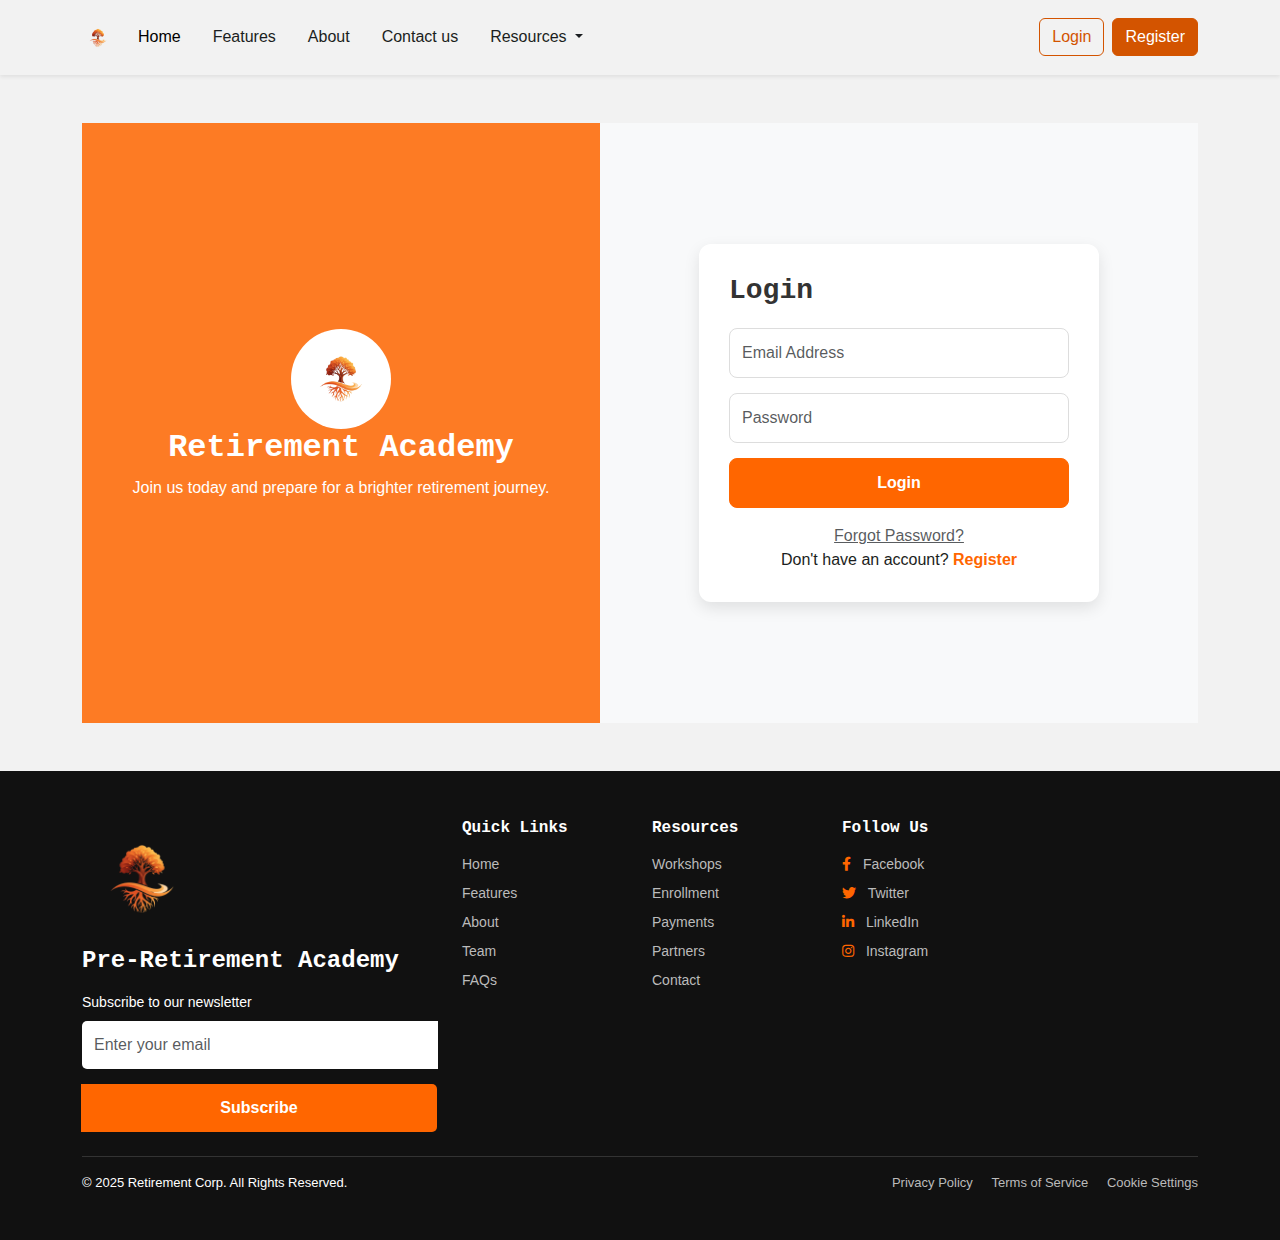
<file: user.html>
<!DOCTYPE html>
<html lang="en">
<head>
  <meta charset="UTF-8">
  <meta name="viewport" content="width=device-width, initial-scale=1.0">
  <title>Retirement Workshop</title>
  <link href="https://cdn.jsdelivr.net/npm/bootstrap@5.3.2/dist/css/bootstrap.min.css" rel="stylesheet">
  <link rel="stylesheet" href="styles.css">
  <link
  rel="stylesheet"
  href="https://cdnjs.cloudflare.com/ajax/libs/font-awesome/5.15.4/css/all.min.css">
</head>
<body>
<!-- Header -->
<header class="navbar navbar-expand-lg navbar-light bg-white shadow-sm py-3">
  <div class="container">
    <!-- Logo -->
    <a class="navbar-brand fw-bold" href="#">
      <img src="assets/logo.png" alt="Logo" height="32">
    </a>

    <!-- Mobile toggle -->
    <button class="navbar-toggler" type="button" data-bs-toggle="collapse" data-bs-target="#navbarNav">
      <span class="navbar-toggler-icon"></span>
    </button>

    <!-- Nav links -->
    <div class="collapse navbar-collapse" id="navbarNav">
      <!-- Left -->
      <ul class="navbar-nav me-auto mb-2 mb-lg-0">
        <li class="nav-item"><a class="nav-link active" href="index.html" onclick="loadPage('home.html')">Home</a></li>
        <li class="nav-item"><a class="nav-link" href="/#features">Features</a></li>
        <li class="nav-item"><a class="nav-link" href="/#about">About</a></li>
        <li class="nav-item"><a class="nav-link" href="contact-us.html">Contact us</a></li>
        <li class="nav-item dropdown">
          <a class="nav-link dropdown-toggle" href="#" id="resourcesDropdown" role="button" data-bs-toggle="dropdown">
            Resources
          </a>
          <ul class="dropdown-menu">
            <li><a class="dropdown-item" href="#">Guides</a></li>
            <li><a class="dropdown-item" href="#">Articles</a></li>
            <li><a class="dropdown-item" href="#">FAQs</a></li>
          </ul>
        </li>
      </ul>

      <!-- Right -->
      <div class="d-flex">
        <a href="user.html" class="btn btn-outline-primary me-2">Login</a>
        <a href="javascript:void(0)" class="btn btn-primary" onclick="showRegister()">Register</a>
      </div>
    </div>
  </div>
</header>
<!-- Loader -->
<div id="loader" class="loader-overlay d-flex align-items-center justify-content-center">
  <div class="spinner-border text-primary" role="status">
    <span class="visually-hidden">Loading...</span>
  </div>
</div>

<section class="auth-section py-5">
  <div class="container auth-container">
    <!-- Left Section -->
    <div class="auth-left">
      <div class="content text-center">
        <div class="logo-circle">
        <img src="assets/logo.png" alt="PRTA Logo">
        </div>
        <h1>Retirement Academy</h1>
        <p class="lead">Join us today and prepare for a brighter retirement journey.</p>
      </div>
    </div>

    <!-- Right Section -->
    <div class="auth-right">
      <div class="auth-card">
        <!-- Login Form -->
        <div id="login-form">
          <h3>Login</h3>
          <form>
            <input type="email" class="form-control" placeholder="Email Address" required>
            <input type="password" class="form-control" placeholder="Password" required>
            <button type="submit" class="btn btn-orange">Login</button>
          </form>
          <div class="text-center mt-3">
            <a href="#" class="text-muted">Forgot Password?</a> <br>
            <span>Don't have an account? <a class="toggle-link" onclick="showRegister()">Register</a></span>
          </div>
        </div>

        <!-- Register Form -->
        <div id="register-form" class="d-none">
          <h3>Register</h3>
          <form>
            <input type="text" class="form-control" placeholder="Full Name" required>
            <input type="text" class="form-control" placeholder="Employee ID" required>
            <input type="text" class="form-control" placeholder="Ministry/Department" required>
            <input type="text" class="form-control" placeholder="Rank" required>
            <input type="text" class="form-control" placeholder="Years to Retirement / Retired" required>
            <input type="email" class="form-control" placeholder="Email Address" required>
            <input type="tel" class="form-control" placeholder="Phone Number" required>
            <input type="password" class="form-control" placeholder="Password" required>
            <button type="submit" class="btn btn-orange">Register</button>
          </form>
          <div class="text-center mt-3">
            <span>Already have an account? <a class="toggle-link" onclick="showLogin()">Login</a></span>
          </div>
        </div>
      </div>
    </div>
  </div>
</section>
<!-- Footer Section -->
<footer class="footer">
  <div class="container">
    <div class="row">
      <!-- Logo and Subscribe -->
      <div class="col-md-4">
        <div class="footer-brand">
          <img src="assets/logo.png" alt="Logo" class="footer-logo">
          <h4 class="mt-2">Pre-Retirement Academy</h4>
        </div>
        <form class="subscribe-form mt-3">
          <label for="subscribe-email" class="form-label">Subscribe to our newsletter</label>
          <div class="input-group">
            <input type="email" id="subscribe-email" class="form-control" placeholder="Enter your email">
            <button type="submit" class="btn btn-orange">Subscribe</button>
          </div>
        </form>
      </div>

      <!-- Navigation Columns -->
      <div class="col-md-4">
        <div class="row">
          <div class="col-6">
            <h5 class="footer-heading">Quick Links</h5>
            <ul class="footer-links">
              <li><a href="#">Home</a></li>
              <li><a href="#">Features</a></li>
              <li><a href="#">About</a></li>
              <li><a href="#">Team</a></li>
              <li><a href="#">FAQs</a></li>
            </ul>
          </div>
          <div class="col-6">
            <h5 class="footer-heading">Resources</h5>
            <ul class="footer-links">
              <li><a href="#">Workshops</a></li>
              <li><a href="#">Enrollment</a></li>
              <li><a href="#">Payments</a></li>
              <li><a href="#">Partners</a></li>
              <li><a href="#">Contact</a></li>
            </ul>
          </div>
        </div>
      </div>

      <!-- Social Media -->
      <div class="col-md-4">
        <h5 class="footer-heading">Follow Us</h5>
        <div class="social-links">
          <a href="#"><i class="fab fa-facebook-f"></i> Facebook</a>
          <a href="#"><i class="fab fa-twitter"></i> Twitter</a>
          <a href="#"><i class="fab fa-linkedin-in"></i> LinkedIn</a>
          <a href="#"><i class="fab fa-instagram"></i> Instagram</a>
        </div>
      </div>
    </div>

    <!-- Bottom Bar -->
    <div class="footer-bottom d-flex justify-content-between align-items-center mt-4">
      <p class="mb-0">© 2025 Retirement Corp. All Rights Reserved.</p>
      <div class="footer-policies">
        <a href="#">Privacy Policy</a>
        <a href="#">Terms of Service</a>
        <a href="#">Cookie Settings</a>
      </div>
    </div>
  </div>
</footer>

<script src="scripts.js" defer></script>
<script src="https://cdn.jsdelivr.net/npm/bootstrap@5.3.2/dist/js/bootstrap.bundle.min.js"></script>
</body>
</html>
</file>
<file: styles.css>
/* Base */
body {
  font-family: 'Lato', sans-serif;
  color: #1B1E21;
  background-color: #f2f2f2;
  line-height: 1.5;
  margin: 0;
  padding: 0;
}

/* Headings */
h1, h2, h3, h4, h5, h6 {
  font-family: 'IBM Plex Mono', monospace;
  font-weight: 500;
  color: #020609;
}

/* Navbar */
.navbar {
  font-size: 16px;
  background-color: #f2f2f2 !important;
}

.nav-link {
  color: #1B1E21;
  margin-right: 1rem;
  transition: color 0.3s ease;
}

.nav-link:hover,
.nav-link.active {
  color: #D35400; /* accent orange */
}

.btn-primary {
  background-color: #D35400;
  border-color: #D35400;
  color: #ffffff;
}

.btn-primary:hover {
  background-color: #A84300;
  border-color: #A84300;
}

.btn-outline-primary {
  color: #D35400;
  border-color: #D35400;
}

.btn-outline-primary:hover {
  background-color: #D35400;
  color: #ffffff;
}

/* Logo Styling */
.navbar-brand .logo {
  height: 40px;          /* default height */
  max-height: 50px;      /* don’t let it get too big */
  width: auto;           /* keep aspect ratio */
  object-fit: contain;   /* make sure it scales nicely */
}

/* Smaller logo on mobile */
@media (max-width: 576px) {
  .navbar-brand .logo {
    height: 32px;
    max-height: 40px;
  }
}


/* Hero Section outer */
.hero-section {
  background-color: #f2f2f2; /* grey backdrop */
  padding: 3rem 0 5rem 0; /* spacing above and below */
  display: flex;
  justify-content: center;
  align-items: center;
}

/* Inner row styled as a white card */
.hero-section .row {
  background-color: #ffffff;
  display: flex;
  align-items: stretch; /* force children to equal height */
  width: 100%;
  max-width: 1200px;
  margin: 0 auto;
  box-shadow: 0 4px 10px rgba(0, 0, 0, 0.05);

  min-height: 500px; /* ensures tall enough for image + text */
}

/* Text column */
.hero-text-col {
  display: flex;
  flex-direction: column;
  justify-content: center;
  padding: 3rem;
  height: 100%;
}

/* Image column */
.hero-img-col {
  padding: 0;
  height: auto;
  display: flex; /* ensure child (img) respects height */
}

.hero-img-col img {
  border-radius: 0 !important;
  width: 100%;
  height: 100%; /* fill the parent from top to bottom */
  object-fit: cover;
  display: block;
}

/* Paragraph style */
.lead {
  font-size: 16px;
  color: #4D5052;
  line-height: 1.6;
}


/* Features Section outer */
.features-section {
  background-color: #f2f2f2; /* match hero backdrop */
  padding: 3rem 0 5rem 0; /* same spacing as hero */
  width: 100%; /* ensure full width */
}

/* Inner row styled like hero card */
.features-row {
  background-color: #ffffff;
  display: flex;
  align-items: stretch; /* equal heights */
  width: 100%; /* full width, no centering */
  min-height: 500px; /* same baseline height */
}

/* Left text column */
.features-text {
  flex: 1;
  padding: 10rem 2rem 2rem 2rem !important;
  display: flex;
  flex-direction: column;
  padding-top: 4rem;
}

/* Right features column */
.features-list {
  flex: 1;
  background-color: #f2f2f2;
  padding: 10rem 2rem 2rem 2rem !important;
  display: flex;
  flex-direction: column;
  justify-content: center;
  gap: 10rem;
  padding-top: 4rem;
}

/* Feature item */
.feature-item img {
  width: 90%;
  height: 220px;
  object-fit: cover;
  display: block;
  margin-bottom: 1rem;
}

.feature-item h5 {
  font-weight: 600;
  margin-bottom: 0.5rem;
}

.feature-item p {
  font-size: 15px;
  color: #4D5052;
  line-height: 1.5;
}

/* Responsive: stack on small screens */
@media (max-width: 992px) {
  .features-row {
    flex-direction: column;
  }

  .features-text,
  .features-list {
    flex: 1 1 100%;
  }
}

/* Small section label above h3 */
.section-label {
  display: block;
  font-weight: 600;
  font-size: 14px;
  color: #000;
  margin-bottom: 0.75rem;
  text-transform: uppercase;
  letter-spacing: 0.5px;
  font-family: 'IBM Plex Mono', monospace;
}

/* Light buttons with black text */
.custom-btn {
  background-color: #f9f9f9;
  color: #000 !important;
  
  padding: 0.3rem 0.5rem;
  transition: all 0.3s ease;
  border-radius: 0px;
  font-family: 'IBM Plex Mono', monospace;
}

.custom-btn:hover {
  background-color: #e6e6e6;
  color: #000 !important;
  border-radius: 3px;
}

.arrow {
  margin-left: 6px;
  font-weight: bold;
  transition: transform 0.2s ease;
  color: grey
}


.why-choose {
  background-color: #fff;
  text-align: center;
  padding: 60px 20px;
}

.section-tag {
  font-size: 14px;
  color: #ff6600; /* orange accent */
  text-transform: uppercase;
  letter-spacing: 1px;
  margin-bottom: 10px;
}

.why-choose h2 {
  font-size: 28px;
  margin-bottom: 40px;
}

.benefits-row {
  display: flex;
  justify-content: center;
  gap: 20px;
  flex-wrap: wrap;
}

.benefit-card {
  background-color: #f2f2f2;
  border-radius: 8px;
  padding: 20px;
  width: 280px;
  display: flex;
  flex-direction: column;
  align-items: center;
  text-align: center;
  transition: transform 0.3s ease;
}

.benefit-card:hover {
  transform: translateY(-5px);
}

.benefit-card img {
  width: 100%;
  max-width: 220px;
  border-radius: 6px;
  margin-bottom: 15px;
}

.benefit-text .small-text {
  font-size: 13px;
  color: #999;
  margin-bottom: 5px;
}

.benefit-text h3 {
  font-size: 18px;
  margin-bottom: 10px;
  color: #333;
}

.benefit-text p {
  font-size: 14px;
  color: #555;
  margin-bottom: 15px;
}

.cta-btn {
  background-color: #ff6600;
  color: #fff;
  border: none;
  padding: 10px 20px;
  border-radius: 4px;
  cursor: pointer;
  font-size: 14px;
  transition: background 0.3s ease;
}

.cta-btn:hover {
  background-color: #e65c00;
}

/* Partners Section */
.partners {
  background-color: #fff;
  text-align: center;
  padding: 60px 20px;
}

.partners h2 {
  font-size: 28px;
  margin-bottom: 40px;
}

.partners-row {
  display: flex;
  justify-content: center;
  gap: 20px;
  flex-wrap: wrap;
}

.partner-card {
  background-color: #f2f2f2;
  border-radius: 8px;
  padding: 25px 20px;
  width: 260px;
  text-align: center;
  transition: transform 0.3s ease;
}

.partner-card:hover {
  transform: translateY(-5px);
}

.partner-card i {
  font-size: 40px;
  color: #ff6600; /* orange accent */
  margin-bottom: 15px;
}

.partner-card h4 {
  font-size: 18px;
  color: #333;
  margin-bottom: 10px;
}

.partner-card p {
  font-size: 14px;
  color: #555;
}

/* About Section */
.about-section {
  background-color: #e9ebed;
  padding: 5rem 0;
}

.about-section .section-label {
  text-transform: uppercase;
  font-weight: 600;
  font-size: 14px;
  color: #333333;
  margin-bottom: 0.5rem;
  letter-spacing: 1px;
}

.about-section h2 {
  font-size: 3rem;
  color: #111111;
  max-width: 600px;
  text-align: center;
  margin: 0 auto;
}

.about-section p.lead {
  font-size: 16px;
  color: #4d5052;
  max-width: 700px;
  margin: 0 auto 2rem auto;
  line-height: 1.6;
}

.about-section .btn {
  padding: 0.6rem 1.5rem;
  font-size: 15px;
  border-radius: 6px;
  font-weight: 500;
}

.about-section .btn-outline-dark {
  border: 1px solid #111;
  background: transparent;
  color: #111;
}

.about-section .btn-light {
  background: #ffffff;
  border: 1px solid #ddd;
  color: #111;
}

.about-section .about-image img {
  width: 100%;
  max-height: 600px; /* reduced height */
  object-fit: cover; /* ensures image crops nicely if taller */
  border-radius: 0px;
  box-shadow: 0 6px 15px rgba(0, 0, 0, 0.08);
  margin-top: 2rem;
}

/* Journey Section */
.journey-section {
  background-color: #ffffff; /* white background */
  padding: 4rem 0;
  display: flex;
  justify-content: center;
  align-items: center;
}

.journey-content {
  position: relative;
  background: url("assets/image\ 13.jpg") center/cover no-repeat; 
  text-align: center;
  color: #ffffff; /* white text */
  padding: 3rem;
  border-radius: 0px;
  width: 100%;
  max-width: 1000px;
  min-height: 300px;
  display: flex;
  flex-direction: column;
  justify-content: center;
  box-shadow: 0 6px 20px rgba(0,0,0,0.15);
  overflow: hidden; /* keeps overlay inside rounded corners */
}

/* Overlay */
.journey-content::before {
  content: "";
  position: absolute;
  top: 0;
  left: 0;
  width: 100%;
  height: 100%;
  background-color: rgba(0, 0, 0, 0.4); /* dark overlay */
  z-index: 0;
  transition: background-color 0.3s ease-in-out;
}

/* Slightly darker on hover */
.journey-content:hover::before {
  background-color: rgba(0, 0, 0, 0.55);
}

/* Text & buttons stay above overlay */
.journey-content h2,
.journey-content p,
.journey-buttons {
  position: relative;
  z-index: 1;
}


.journey-content h2 {
  font-size: 3rem;
  font-weight: 700;
  margin-bottom: 1rem;
  color: #fff;
}

.journey-content p {
  font-size: 1rem;
  padding-bottom: 2rem;
  line-height: 1.6;
  max-width: 600px;
  margin: 0 auto;
}

.journey-buttons .btn {
  padding: 0.7rem 1.5rem;
  margin: 0 0.5rem;
  border-radius: 5px;
  font-weight: 600;
  text-decoration: none;
  transition: 0.3s ease-in-out;
}

/* Register button: white bg, black text */
.btn-register {
  background-color: #ffffff;
  color: #000000;
  border: none;
}

.btn-register:hover {
  background-color: #f2f2f2;
  color: #000000;
}

/* Learn More button: transparent with white text */
.btn-learn {
  background: none;
  color: #ffffff;
  border: 1px solid #ffffff;
}

.btn-learn:hover {
  background-color: rgba(255,255,255,0.1);
  
}

/* Testimonials Section */
.testimonials-section {
  background-color: #f2f2f2;
  padding: 5rem 0;
}

.testimonial-card {
  background: #ffffff;
  border-radius: 8px;
  padding: 2rem;
  box-shadow: 0 4px 12px rgba(0,0,0,0.05);
  height: 100%;
  display: flex;
  flex-direction: column;
  justify-content: space-between;
}

.testimonial-card .stars {
  color: #f5a623; /* golden star color */
  font-size: 18px;
}

.testimonial-card p {
  font-size: 15px;
  color: #4D5052;
  flex-grow: 1;
}

.user-info img {
  width: 60px;
  height: 60px;
  border-radius: 50%;
  object-fit: cover;
}

/* FAQs Section */
.faqs-section {
  background-color: #f2f2f2;
  padding: 5rem 0;
}

.faq-card {
  background: #ffffff;
  border-radius: 6px;
  padding: 1.5rem;
  min-height: 100px;
  box-shadow: 0 3px 8px rgba(0,0,0,0.05);
  transition: transform 0.2s ease;
}

.faq-card:hover {
  transform: translateY(-3px);
}

.faq-card h3 {
  font-size: 16px;
  font-weight: 600;
}

.faq-card p {
  font-size: 14px;
  color: #4D5052;
}

.faq-toggle {
  font-size: 22px;
  font-weight: bold;
  color: #333;
  cursor: pointer;
  margin-left: 1rem;
}

/* Team Section */
.team-section {
  background-color: #fff;
  padding: 5rem 0;
}

.section-label {
  font-size: 14px;
  font-weight: 600;
  color: #6c757d;
  text-transform: uppercase;
  letter-spacing: 1px;
}

.team-card {
  background: #ffffff;
  border-radius: 10px;
  padding: 2rem 1rem;
  box-shadow: 0 3px 10px rgba(0,0,0,0.05);
  transition: transform 0.2s ease;
}

.team-card:hover {
  transform: translateY(-5px);
}

.team-img {
  width: 120px;
  height: 120px;
  border-radius: 50%;
  object-fit: cover;
  margin: 0 auto;
  display: block;
}

.team-card h3 {
  font-size: 18px;
  font-weight: 600;
}

.team-card p {
  font-size: 14px;
}

/* Footer */
.footer {
  background: #111;
  color: #fff;
  padding: 3rem 0;
  font-size: 14px;
}

.footer-logo {
  max-width: 120px;
}

.footer-heading {
  font-size: 16px;
  font-weight: 600;
  margin-bottom: 1rem;
  color: #fff !important;
}

.footer-links {
  list-style: none;
  padding: 0;
}

.footer-links li {
  margin-bottom: 0.5rem;
}

.footer-links a {
  color: #bbb;
  text-decoration: none;
  transition: color 0.3s ease;
}

.footer-links a:hover {
  color: #ff6600; /* Orange accent */
}

.subscribe-form .form-control {
  border-radius: 5px 0 0 5px;
  border: none;
}

.subscribe-form .btn-orange {
  background: #ff6600;
  color: #fff;
  border-radius: 0 5px 5px 0;
  border: none;
  transition: background 0.3s ease;
}

.subscribe-form .btn-orange:hover {
  background: #e65c00;
}

.social-links a {
  display: block;
  color: #bbb;
  margin-bottom: 0.5rem;
  text-decoration: none;
  transition: color 0.3s ease;
}

.social-links a i {
  margin-right: 8px;
  color: #ff6600;
}

.social-links a:hover {
  color: #ff6600;
}

.footer-bottom {
  border-top: 1px solid #333;
  padding-top: 1rem;
  font-size: 13px;
}

.footer-policies a {
  color: #bbb;
  margin-left: 15px;
  text-decoration: none;
  transition: color 0.3s ease;
}

.footer-policies a:hover {
  color: #ff6600;
}

.footer h4 {
  color: #fff; /* make it white */
  font-weight: 600;
}

/* Mobile Responsive Footer */
@media (max-width: 768px) {
  .footer {
    padding: 2rem 1rem;
    font-size: 13px;
    text-align: center;
  }

  .footer-logo {
    max-width: 100px;
    margin: 0 auto 1rem;
  }

  .footer-heading {
    font-size: 14px;
    margin-bottom: 0.8rem;
  }

  .footer-links {
    padding: 0;
    margin-bottom: 1rem;
  }

  .footer-links li {
    margin-bottom: 0.5rem;
  }

  .footer-links a {
    font-size: 0.95rem;
    display: block;
  }

  .subscribe-form {
    display: flex;
    flex-direction: column;
    align-items: center;
    margin-bottom: 1.5rem;
  }

  .subscribe-form .form-control {
    width: 100%;
    border-radius: 5px;
    margin-bottom: 0.5rem;
  }

  .subscribe-form .btn-orange {
    width: 100%;
    border-radius: 5px;
    padding: 10px 0;
  }

  .social-links {
    display: flex;
    justify-content: center;
    flex-wrap: wrap;
    margin-bottom: 1rem;
  }

  .social-links a {
    margin: 0 8px 8px 8px;
    display: inline-block;
    font-size: 1.2rem;
  }

  .footer-bottom {
    font-size: 12px;
    padding-top: 0.8rem;
  }

  .footer-policies a {
    display: block;
    margin: 5px 0 0;
  }
}


/* Loader Overlay */
.loader-overlay {
  position: fixed;
  top: 0;
  left: 0;
  width: 100%;
  height: 100%;
  background: rgba(255, 255, 255, 0.8);
  display: none !important; /* default hidden */
  align-items: center;
  justify-content: center;
  z-index: 2000;
}

/* When active, override to show */
.loader-overlay.active {
  display: flex !important;
}

/* Contact Section */
.contact-section {
  background-color: #f2f2f2; /* light grey background for consistency */
  border-radius: 8px;
}

.contact-section h2 {
  color: #333;
  font-weight: 700;
}

.contact-section p {
  color: #555;
  font-size: 0.95rem;
}

/* Contact Info */
.contact-info p {
  font-size: 1rem;
  margin-bottom: 0.8rem;
  color: #444;
}

.contact-info i {
  color: #ff6600; /* orange accent */
  margin-right: 8px;
}

/* Social Icons */
.contact-info a {
  color: #444;
  transition: color 0.3s ease;
}

.contact-info a:hover {
  color: #ff6600;
}

/* Form Styling */
.contact-section form input,
.contact-section form textarea {
  border: 1px solid #ddd;
  border-radius: 6px;
  padding: 12px;
  font-size: 0.95rem;
  transition: border-color 0.3s ease, box-shadow 0.3s ease;
}

.contact-section form input:focus,
.contact-section form textarea:focus {
  border-color: #ff6600;
  box-shadow: 0 0 8px rgba(255, 102, 0, 0.3);
  outline: none;
}

/* CTA Button */
.contact-section .btn {
  padding: 10px 24px;
  font-weight: 600;
  border-radius: 6px;
  transition: all 0.3s ease;
}

.contact-section .btn-warning {
  background-color: #ff6600;
  border: none;
  color: #fff;
}

.contact-section .btn-warning:hover {
  background-color: #e05500;
}

/* Mobile Responsive Styles */
@media (max-width: 768px) {
  .contact-section {
    padding: 20px 15px;
    border-radius: 6px;
  }

  .contact-section h2 {
    font-size: 1.5rem;
    text-align: center;
    margin-bottom: 1rem;
  }

  .contact-section p {
    font-size: 0.9rem;
    text-align: center;
    margin-bottom: 1.2rem;
  }

  /* Contact Info */
  .contact-info {
    text-align: center;
    margin-bottom: 1.5rem;
  }

  .contact-info p {
    font-size: 0.9rem;
    margin-bottom: 0.6rem;
  }

  .contact-info i {
    margin-right: 5px;
  }

  .contact-info a {
    margin: 0 6px;
    font-size: 1.2rem;
  }

  /* Form Styling */
  .contact-section form {
    display: flex;
    flex-direction: column;
  }

  .contact-section form input,
  .contact-section form textarea {
    width: 100%;
    margin-bottom: 12px;
    font-size: 0.9rem;
    padding: 10px;
  }

  /* CTA Button */
  .contact-section .btn {
    width: 100%;
    text-align: center;
    padding: 12px 0;
    font-size: 1rem;
  }
}


/* Auth Section Layout */
.auth-container {
  display: flex;
  min-height: 600px;
}

/* Left Side */
.auth-left {
  flex: 1;
  background: url('https://images.unsplash.com/photo-1522202176988-66273c2fd55f?auto=format&fit=crop&w=1200&q=80') center/cover no-repeat;
  position: relative;
  display: flex;
  align-items: center;
  justify-content: center;
  color: #fff;
}

.auth-left::before {
  content: "";
  position: absolute;
  inset: 0;
  background-color: rgba(255, 102, 0, 0.85); /* orange overlay */
}

.auth-left .content {
  position: relative;
  text-align: center;
  z-index: 1;
}

.auth-left img {
  width: 80px;
  margin-bottom: 20px;
}

.auth-left h1 {
  font-size: 2rem;
  font-weight: bold;
}

/* Right Side */
.auth-right {
  flex: 1;
  display: flex;
  align-items: center;
  justify-content: center;
  background: #f8f9fa;
  padding: 40px;
}

.auth-card {
  width: 100%;
  max-width: 400px;
  background: #fff;
  border-radius: 12px;
  padding: 30px;
  box-shadow: 0 6px 16px rgba(0, 0, 0, 0.1);
}

.auth-card h3 {
  margin-bottom: 20px;
  font-weight: bold;
  color: #333;
}

.form-control {
  padding: 12px;
  border-radius: 8px;
  border: 1px solid #ddd;
  margin-bottom: 15px;
}

.form-control:focus {
  border-color: #ff6600;
  box-shadow: 0 0 8px rgba(255, 102, 0, 0.3);
}

.btn-orange {
  background-color: #ff6600;
  color: #fff;
  font-weight: 600;
  border-radius: 8px;
  padding: 12px;
  width: 100%;
  transition: background 0.3s ease;
}

.btn-orange:hover {
  background-color: #e05500;
}

.toggle-link {
  color: #ff6600;
  cursor: pointer;
  font-weight: 600;
  text-decoration: none;
}

.toggle-link:hover {
  text-decoration: underline;
}

/* ===== USER LOGIN/REGISTER PAGE ===== */
.user-section {
  min-height: 100vh;
  display: flex;
  align-items: center;
  justify-content: center;
  padding: 2rem;
}

.user-container {
  display: flex;
  width: 100%;
  max-width: 1100px;
  min-height: 600px;
  background: #fff;
  border-radius: 16px;
  overflow: hidden;
  box-shadow: 0 8px 24px rgba(0, 0, 0, 0.1);
}

/* Left side (branding + overlay bg) */
.user-left {
  flex: 1;
  background: url("assets/login-bg.jpg") center/cover no-repeat;
  position: relative;
  display: flex;
  align-items: center;
  justify-content: center;
  text-align: center;
  color: #fff;
  padding: 2rem;
}

.user-left::before {
  content: "";
  position: absolute;
  inset: 0;
  background: rgba(255, 102, 0, 0.9); /* orange overlay */
}

.user-left-content {
  position: relative;
  z-index: 2;
}

.user-left-content img {
  max-width: 80px;
  margin-bottom: 1rem;
}

.user-left-content h2 {
  font-size: 1.8rem;
  margin-bottom: 1rem;
  font-weight: bold;
  color: #fff !important;
}

.user-left-content p {
  font-size: 1rem;
}

/* Right side (form area) */
.user-right {
  flex: 1;
  padding: 3rem;
  display: flex;
  flex-direction: column;
  justify-content: center;
}

.user-right h3 {
  font-weight: bold;
  margin-bottom: 1.5rem;
  color: #fff !important;
}

.user-right form input,
.user-right form select,
.user-right form textarea {
  margin-bottom: 1rem;
  border-radius: 8px;
}

.user-right .btn {
  width: 100%;
  border-radius: 8px;
  padding: 0.75rem;
}

.user-toggle {
  margin-top: 1rem;
  text-align: center;
}

.user-toggle a {
  color: #ff6600;
  font-weight: 500;
  cursor: pointer;
}

/* ===== Responsive Design for AUTH PAGE ===== */
@media (max-width: 992px) {
  .auth-container {
    flex-direction: column; /* stack vertically */
    min-height: auto;
  }

  .auth-left {
    width: 100%; /* full width */
    min-height: 200px;
    text-align: center;
  }

  .auth-right {
    width: 100%;
    padding: 2rem;
  }
}

@media (max-width: 576px) {
  .auth-left h1 {
    font-size: 1.4rem;
  }

  .auth-left img {
    max-width: 60px;
  }

  .auth-right {
    padding: 1.5rem;
  }

  .auth-card {
    padding: 20px;
  }

  .form-control {
    font-size: 0.9rem;
    padding: 10px;
  }

  .btn-orange {
    font-size: 0.9rem;
    padding: 10px;
  }
}

.logo-circle{
background-color: #fff;
border-radius: 50%;
padding: 10px;
width: 100px;
height: 100px;
margin: 0 auto;
}

.auth-left {
  color: white; /* This will make all text inside white */
}

/* Optional: if you want to specifically target the h1 and p just in case */
.auth-left h1,
.auth-left p {
  color: white;
}

/*forgot password*/
.d-none {
  display: none !important;
}

.alert {
  padding: 1rem;
  margin-bottom: 1rem;
  border-radius: 8px;
  text-align: center;
}

.alert-success {
  background-color: #d4edda;
  color: #155724;
  border: 1px solid #c3e6cb;
}

.alert-danger {
  background-color: #f8d7da;
  color: #721c24;
  border: 1px solid #f5c6cb;
}

/* Dashboard: main colors */
.btn-orange {
  background-color: #ff6600;
  border-color: #ff6600;
  color: #fff;
}
.btn-orange:hover { background-color: #e05500; border-color: #e05500; }

/* Dashboard layout */
.dashboard-section { background-color: #f8f9fb; }
.sidebar-card { background: #fff; border-radius: 8px; box-shadow: 0 6px 18px rgba(0,0,0,0.04); }
.sidebar-card .nav-link { color: #333; padding-left: 0; padding-right: 0; }
.sidebar-card .nav-link.active { color: #ff6600; font-weight: 600; }

.profile-pic-wrapper { width: 120px; height: 120px; overflow: hidden; border-radius: 50%; margin: 0 auto; }
.profile-pic-wrapper img, #profilePic { width: 120px; height: 120px; object-fit: cover; border-radius: 50%; }

/* Cards */
.card { border-radius: 10px; }

/* Progress bar custom */
.progress { background: #e9ecef; border-radius: 8px; overflow: hidden; }
.progress-bar { transition: width 0.5s ease; }

/* List group adjustments */
.list-group-item { background: transparent; border: none; }

/* Responsive tweaks */
@media (max-width: 992px) {
  .sidebar-card { margin-bottom: 1rem; }
}

/* Small helpers */
.small.text-muted { color: #6c757d; }

/* Loader (white spinner) */
.btn-loading {
  position: relative;
  pointer-events: none;
  opacity: 0.8;
  color: #ff6600;
}

.btn-loading::after {
  content: "";
  position: absolute;
  top: 50%;
  left: 50%;
  width: 1.2rem;
  height: 1.2rem;
  margin-top: -0.6rem;
  margin-left: -0.6rem;
  border: 2px solid #ff6600;
  border-top-color: transparent;
  border-radius: 50%;
  animation: spin 0.8s linear infinite;
}

@keyframes spin {
  100% {
    transform: rotate(360deg);
  }
}

/*Dashboard*/
/* Dashboard Section */
.dashboard-section {
  background-color: #f2f2f2;
}

/* Sidebar */
.sidebar-card {
  background-color: #fff;
  border: none;
  border-radius: 12px;
  box-shadow: 0 4px 10px rgba(0, 0, 0, 0.05);
}

.sidebar-card h5 {
  font-weight: 600;
  font-size: 16px;
}

.dashboard-nav .nav-link {
  color: #1B1E21;
  font-size: 15px;
  padding: 8px 0;
  display: flex;
  align-items: center;
  transition: all 0.3s ease;
}

.dashboard-nav .nav-link i {
  font-size: 16px;
}

.dashboard-nav .nav-link:hover,
.dashboard-nav .nav-link.active {
  color: #D35400;
  font-weight: 600;
}

/* Quick Stats */
.card.text-center {
  background-color: #fff;
  border: none;
  border-radius: 12px;
  transition: transform 0.3s ease;
}

.card.text-center:hover {
  transform: translateY(-3px);
}

.card.text-center h6 {
  font-size: 14px;
  color: #555;
}

.card.text-center h3 {
  font-size: 24px;
  color: #D35400;
  font-weight: 700;
}

/* Bio Card */
.card.p-3 {
  background-color: #fff;
  border: none;
  border-radius: 12px;
}

.card.p-3 h5 {
  font-size: 18px;
  margin-bottom: 1rem;
}

/* Buttons */
.btn-outline-secondary {
  border-color: #ccc;
  color: #333;
}

.btn-outline-secondary:hover {
  background-color: #f2f2f2;
  border-color: #aaa;
}

/* Responsive: collapse sidebar on small screens */
@media (max-width: 992px) {
  .sidebar-card {
    position: relative;
    top: 0;
    width: 100%;
    margin-bottom: 1.5rem;
  }

  .dashboard-nav {
    flex-direction: row !important;
    flex-wrap: wrap;
    gap: 10px;
  }

  .dashboard-nav .nav-link {
    flex: 1 1 auto;
    justify-content: center;
    padding: 10px;
    border-radius: 6px;
    background-color: #f9f9f9;
  }

  .dashboard-nav .nav-link.active {
    background-color: #D35400;
    color: #fff;
  }
}

/* Make spinner visible inside orange buttons */
/* Default spinner inside orange button */
.btn-orange .spinner-border {
  width: 1rem;
  height: 1rem;
  color: #ff6600 !important; /* make spinner orange */
}

/* Keep button text visible */
.btn-orange:disabled {
  background-color: #fff !important;   /* stays white when disabled */
  border-color: #ff6600 !important;
  color: #ff6600 !important;
}
</file>
